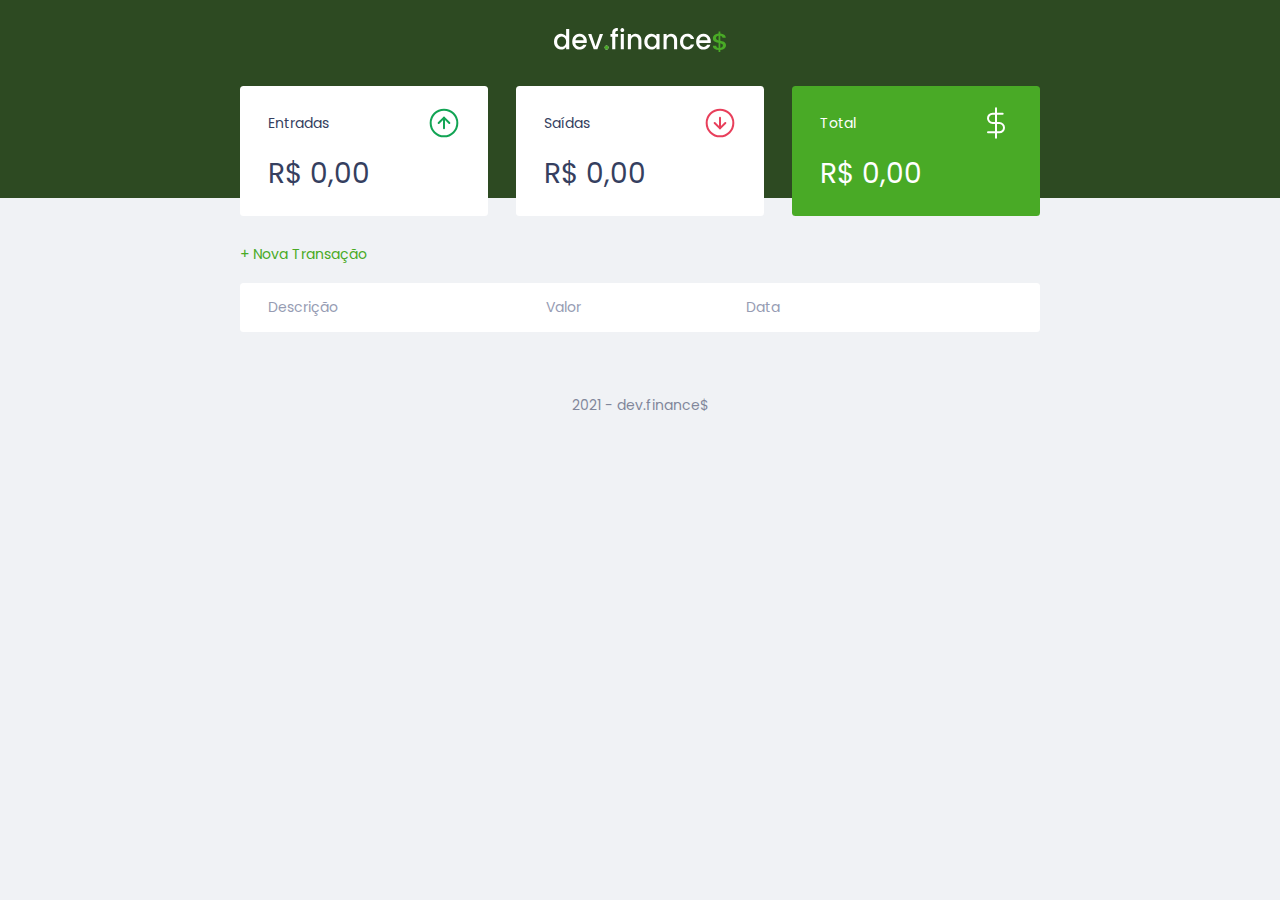
<file: index.html>
<!DOCTYPE html>
<html lang="pt-br">
<head>
    <meta charset="UTF-8">
    <meta http-equiv="X-UA-Compatible" content="IE=edge">
    <meta name="viewport" content="width=device-width, initial-scale=1.0">
    <link rel="stylesheet" href="css/style.css">
    <title>dev.finance$</title>
</head>

<body>

    <header>
        <img src="assets/logo.svg" alt="Logo Dev Finance">
    </header>


    <main class="container">
        <section id="balance">
            <h2 class="sr-only">Balanço</h2>

            <div class="card">
                <h3>
                    <span>Entradas</span>
                    <img src="/assets/income.svg" alt="Imagem de entradas">
                </h3>
                <p id="incomeDisplay">R$ 5.000,00</p>
            </div>

            <div class="card">
                <h3>
                    <span>Saídas</span>
                    <img src="assets/expense.svg" alt="Imagem de saída">
                </h3>
                <p id="expenseDisplay">R$ 2.000,00</p>
            </div>

            <div class="card total">
                
                <h3>
                    <span>Total</span>
                    <img src="assets/total.svg" alt="Imagem de total">
                </h3>
                <p id="totalDisplay">R$ 3.000,00</p>
            </div>

        </section>

        <section id="transaction">

            <a href="#" onclick="Modal.open()" class="button new">+ Nova Transação</a>
        
            <h2 class="sr-only">Transações</h2>
            <table id="data-table">
                <thead>
                    <tr>
                        <th>Descrição</th>
                        <th>Valor</th>
                        <th>Data</th>
                        <th></th>
                    </tr>
                </thead>
                <tbody>
                </tbody>
            </table>

        </section>

    </main>

    <div class="modal-overlay">
        <div class="modal">
                <div id="form">
                    <h2>Nova transação</h2>
                    <form action="" onsubmit="Form.submit(event)">

                        <div class="input-group">
                            <label class="sr-only" for="description"></label>
                            <input type="text" id="description" name="description" placeholder="Descrição">
                        </div>

                        <div class="input-group">
                            <label class="sr-only" for="amount">Valor</label>
                            <input type="number" id="amount" name="amount" placeholder="0,00" step="0.01">
                            <small class="help">Use o sinal - (negativo) para despesas e , (vírgula) para casas decimais</small>
                        </div>

                        <div class="input-group">
                            <label class="sr-only" for="date">Data</label>
                            <input type="date" id="date" name="date" placeholder="Data">
                        </div>

                        <div class="input-group actions">
                            <a href="#" onclick="Modal.close()" class="button cancel">Cancelar</a>
                            <button>Salvar</button>
                        </div>
                    </form>
                </div>
            </form>
        </div>
    </div>

    <footer>
        <p>2021 - dev.finance$</p>
    </footer>

    <script src="script.js"></script>

</body>
</html>
</file>
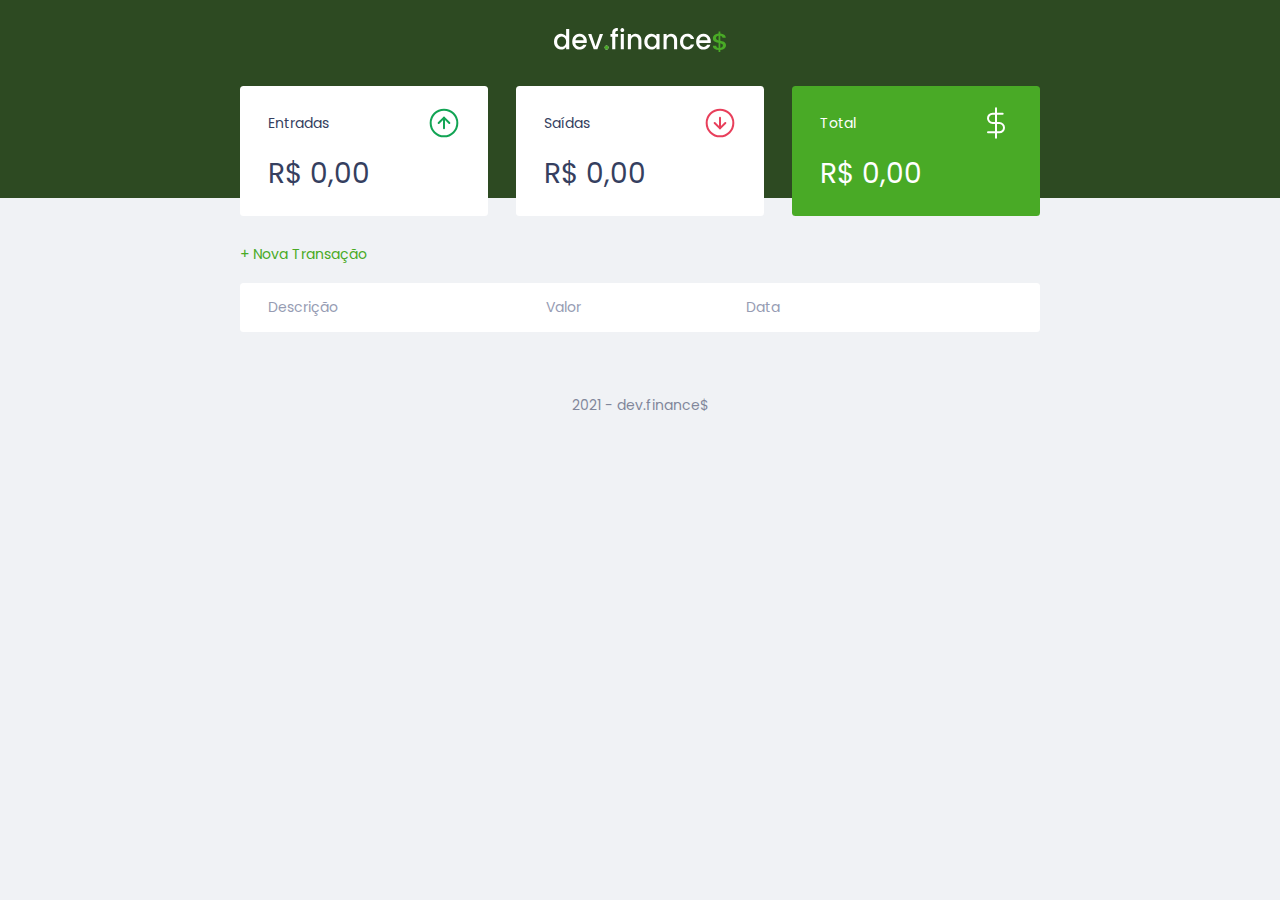
<file: public/index.html>
<!DOCTYPE html>
<html lang="pt-br">
<head>
    <meta charset="UTF-8">
    <meta http-equiv="X-UA-Compatible" content="IE=edge">
    <meta name="viewport" content="width=device-width, initial-scale=1.0">
    <link rel="stylesheet" href="../src/styles/global.css">
    <title>dev.finance$</title>
</head>

<body>

    <header>
        <img src="../src/assets/logo.svg" alt="Logo Dev Finance">
    </header>

    <main class="container">
        <section id="balance">
            <h2 class="sr-only">Balanço</h2>

            <div class="card">
                <h3>
                    <span>Entradas</span>
                    <img src="../src/assets/income.svg" alt="Imagem de entradas">
                </h3>
                <p id="incomeDisplay">R$ 5.000,00</p>
            </div>

            <div class="card">
                <h3>
                    <span>Saídas</span>
                    <img src="../src/assets/expense.svg" alt="Imagem de saída">
                </h3>
                <p id="expenseDisplay">R$ 2.000,00</p>
            </div>

            <div class="card total">
                
                <h3>
                    <span>Total</span>
                    <img src="../src/assets/total.svg" alt="Imagem de total">
                </h3>
                <p id="totalDisplay">R$ 3.000,00</p>
            </div>

        </section>

        <section id="transaction">

            <a href="#" onclick="Modal.open()" class="button new">+ Nova Transação</a>
        
            <h2 class="sr-only">Transações</h2>
            <table id="data-table">
                <thead>
                    <tr>
                        <th>Descrição</th>
                        <th>Valor</th>
                        <th>Data</th>
                        <th></th>
                    </tr>
                </thead>
                <tbody>
                </tbody>
            </table>

        </section>

    </main>

    <div class="modal-overlay">
        <div class="modal">
                <div id="form">
                    <h2>Nova transação</h2>
                    <form action="" onsubmit="Form.submit(event)">

                        <div class="input-group">
                            <label class="sr-only" for="description"></label>
                            <input type="text" id="description" name="description" placeholder="Descrição">
                        </div>

                        <div class="input-group">
                            <label class="sr-only" for="amount">Valor</label>
                            <input type="number" id="amount" name="amount" placeholder="0,00" step="0.01">
                            <small class="help">Use o sinal - (negativo) para despesas e , (vírgula) para casas decimais</small>
                        </div>

                        <div class="input-group">
                            <label class="sr-only" for="date">Data</label>
                            <input type="date" id="date" name="date" placeholder="Data">
                        </div>

                        <div class="input-group actions">
                            <a href="#" onclick="Modal.close()" class="button cancel">Cancelar</a>
                            <button>Salvar</button>
                        </div>
                    </form>
                </div>
            </form>
        </div>
    </div>

    <footer>
        <p>2021 - dev.finance$</p>
    </footer>

    <script src="../src/services/script.js"></script>

</body>
</html>
</file>
<file: css/style.css>
@import url('https://fonts.googleapis.com/css2?family=Poppins:ital,wght@0,100;0,400;0,700;1,100;1,400;1,700&display=swap');
*{
    padding: 0;
    margin: 0;
    box-sizing: border-box;
}

:root{
    --dark-blue:#363f5f;
    --green:#49AA26;
    --light-green: #3dd705;
    --red: #e92929;
}

/* Header ===================== */

header{
    background-color: #2D4A22;
    padding: 2rem 0 10rem;
    text-align: center;
}

/* Titles ===================== */

h2 {
    margin-top: 3.2rem;
    margin-bottom: 0.8rem;
    color: var(--dark-blue);
    font-weight: normal;
}

/* Links & Buttons ===================== */
a{
    text-decoration: none;
    color: var(--green);
}

a:hover{
    color: var(--light-green);
}

button{
    width: 100%;
    height: 50px;

    border: none;
    color: white;

    background-color: var(--green);

    padding: 0;

    border-radius: 0.25rem;

    cursor: pointer;
}

button:hover{
    background-color: var(--light-green);
}

.button.new{
    display: inline-block;
    margin-bottom: .8rem;
}

.button.cancel{
    color: var(--red);
    border: 2px var(--red) solid;
    border-radius: 0.25rem;

    height: 50px;

    display: flex;

    align-items: center;
    justify-content: center;

    opacity: 0.6;
}

.button.cancel:hover{
    opacity: 1;
}

/* Body ===================== */
body{
    font-family: 'Poppins', sans-serif;
    background-color: #f0f2f5;
}


/* Read ===================== */

.sr-only{
    position: absolute;
    width: 1px;
    height: 1px;
    padding: 0;
    margin: -1px;
    overflow: hidden;
    clip: rect(0,0,0,0);
    white-space: nowrap;
    border-width: 0;

}


/* Container ===================== */

.container{
    width: min(90vw, 800px);
    margin: auto;
}


/* Balance e Transaction ===================== */

#balance{
    margin-top: -8rem;
}

#balance h2{
    margin-top: 0;
    color: white;
}

#transaction{
    display: block;
    overflow-x: auto;
    width: 100%;
}

/* Cards ===================== */

.card{
    background-color: #FFFFFF;
    padding: 1.5rem 2rem;
    border-radius: 0.25rem;

    margin-bottom: 2rem;

    color: var(--dark-blue);

}

.card h3{
    font-weight: normal;
    font-size: 1rem;
    display: flex;
    align-items: center;
    justify-content: space-between;
}

.card p{
    font-size: 2rem;
    line-height: 3rem;

    margin-top: 1rem; 
}

.card.total{
    background: var(--green);
    color: white;
}

/* Table ===================== */

#data-table{
    width: 100%;
    border-spacing: 0 0.5rem;
    color: #969cb3;
}

table th{
    background: white;
    font-weight: normal;
    padding: 1rem 2rem;
    text-align: left;
}

table tbody tr{
    opacity: 0.7;
}

table tbody tr:hover{
    opacity: 1;
}

table td{
    background: white;
    padding: 1rem 2rem;
}

table thead tr th:first-child,
table tbody tr td:first-child
{
    border-radius: 0.25rem 0 0 0.25rem;
}

table thead tr th:last-child,
table tbody tr td:last-child
{
    border-radius: 0 0.25rem 0.25rem 0;
}

td.description{
    color: var(--dark-blue);
}

td.income{
    color: #12a454;
}

td.expense{
    color: var(--red);
}

/* Modal ===================== */
.modal-overlay{
    width: 100%;
    height: 100%;

    position: fixed;
    top: 0;

    background-color: rgba(0, 0, 0, 0.7);

    display: flex;
    align-items: center;
    justify-content: center;
    
    opacity: 0;
    visibility: hidden;

    z-index: 999;
}

.modal-overlay.active{
    opacity: 1;
    visibility: visible;
}

.modal{
    background-color: #F0F2f5;
    padding: 2.4rem;
    z-index: 1;
}

/* Form ===================== */
#form{
    max-width: 500px;
}

#form h2{
    margin-top: 0;
}

input{
    border: none;
    border-radius: 0.2rem;

    width: 100%;

    padding: 0.8rem;
}

.input-group{
    margin-top: 0.8rem;
}

.input-group .help{
    opacity: 0.4;
}

.input-group.actions{
    display: flex;
    justify-content: space-between;
    align-items: center;
}

.input-group.actions .button,
.input-group.actions button{
    width: 48%;
}

/* Footer ===================== */

footer{
    text-align: center;
    padding: 4rem 0 2rem;
    color: var(--dark-blue);
    opacity: 0.6;
}


/* Responsive ===================== */
@media (min-width: 800px) {
    html{
        font-size: 87.5%;
    }

    #balance{
        display: grid;
        grid-template-columns: repeat(3, 1fr);
        gap: 2rem;
    }
}
</file>
<file: src/styles/global.css>
@import url('https://fonts.googleapis.com/css2?family=Poppins:ital,wght@0,100;0,400;0,700;1,100;1,400;1,700&display=swap');
*{
    padding: 0;
    margin: 0;
    box-sizing: border-box;
}

:root{
    --dark-blue:#363f5f;
    --green:#49AA26;
    --light-green: #3dd705;
    --red: #e92929;
}

/* Header ===================== */

header{
    background-color: #2D4A22;
    padding: 2rem 0 10rem;
    text-align: center;
}

/* Titles ===================== */

h2 {
    margin-top: 3.2rem;
    margin-bottom: 0.8rem;
    color: var(--dark-blue);
    font-weight: normal;
}

/* Links & Buttons ===================== */
a{
    text-decoration: none;
    color: var(--green);
}

a:hover{
    color: var(--light-green);
}

button{
    width: 100%;
    height: 50px;

    border: none;
    color: white;

    background-color: var(--green);

    padding: 0;

    border-radius: 0.25rem;

    cursor: pointer;
}

button:hover{
    background-color: var(--light-green);
}

.button.new{
    display: inline-block;
    margin-bottom: .8rem;
}

.button.cancel{
    color: var(--red);
    border: 2px var(--red) solid;
    border-radius: 0.25rem;

    height: 50px;

    display: flex;

    align-items: center;
    justify-content: center;

    opacity: 0.6;
}

.button.cancel:hover{
    opacity: 1;
}

/* Body ===================== */
body{
    font-family: 'Poppins', sans-serif;
    background-color: #f0f2f5;
}


/* Read ===================== */

.sr-only{
    position: absolute;
    width: 1px;
    height: 1px;
    padding: 0;
    margin: -1px;
    overflow: hidden;
    clip: rect(0,0,0,0);
    white-space: nowrap;
    border-width: 0;

}


/* Container ===================== */

.container{
    width: min(90vw, 800px);
    margin: auto;
}


/* Balance e Transaction ===================== */

#balance{
    margin-top: -8rem;
}

#balance h2{
    margin-top: 0;
    color: white;
}

#transaction{
    display: block;
    overflow-x: auto;
    width: 100%;
}

/* Cards ===================== */

.card{
    background-color: #FFFFFF;
    padding: 1.5rem 2rem;
    border-radius: 0.25rem;

    margin-bottom: 2rem;

    color: var(--dark-blue);

}

.card h3{
    font-weight: normal;
    font-size: 1rem;
    display: flex;
    align-items: center;
    justify-content: space-between;
}

.card p{
    font-size: 2rem;
    line-height: 3rem;

    margin-top: 1rem; 
}

.card.total{
    background: var(--green);
    color: white;
}

/* Table ===================== */

#data-table{
    width: 100%;
    border-spacing: 0 0.5rem;
    color: #969cb3;
}

table th{
    background: white;
    font-weight: normal;
    padding: 1rem 2rem;
    text-align: left;
}

table tbody tr{
    opacity: 0.7;
}

table tbody tr:hover{
    opacity: 1;
}

table td{
    background: white;
    padding: 1rem 2rem;
}

table thead tr th:first-child,
table tbody tr td:first-child
{
    border-radius: 0.25rem 0 0 0.25rem;
}

table thead tr th:last-child,
table tbody tr td:last-child
{
    border-radius: 0 0.25rem 0.25rem 0;
}

td.description{
    color: var(--dark-blue);
}

td.income{
    color: #12a454;
}

td.expense{
    color: var(--red);
}

/* Modal ===================== */
.modal-overlay{
    width: 100%;
    height: 100%;

    position: fixed;
    top: 0;

    background-color: rgba(0, 0, 0, 0.7);

    display: flex;
    align-items: center;
    justify-content: center;
    
    opacity: 0;
    visibility: hidden;

    z-index: 999;
}

.modal-overlay.active{
    opacity: 1;
    visibility: visible;
}

.modal{
    background-color: #F0F2f5;
    padding: 2.4rem;
    z-index: 1;
}

/* Form ===================== */
#form{
    max-width: 500px;
}

#form h2{
    margin-top: 0;
}

input{
    border: none;
    border-radius: 0.2rem;

    width: 100%;

    padding: 0.8rem;
}

.input-group{
    margin-top: 0.8rem;
}

.input-group .help{
    opacity: 0.4;
}

.input-group.actions{
    display: flex;
    justify-content: space-between;
    align-items: center;
}

.input-group.actions .button,
.input-group.actions button{
    width: 48%;
}

/* Footer ===================== */

footer{
    text-align: center;
    padding: 4rem 0 2rem;
    color: var(--dark-blue);
    opacity: 0.6;
}


/* Responsive ===================== */
@media (min-width: 800px) {
    html{
        font-size: 87.5%;
    }

    #balance{
        display: grid;
        grid-template-columns: repeat(3, 1fr);
        gap: 2rem;
    }
}
</file>
